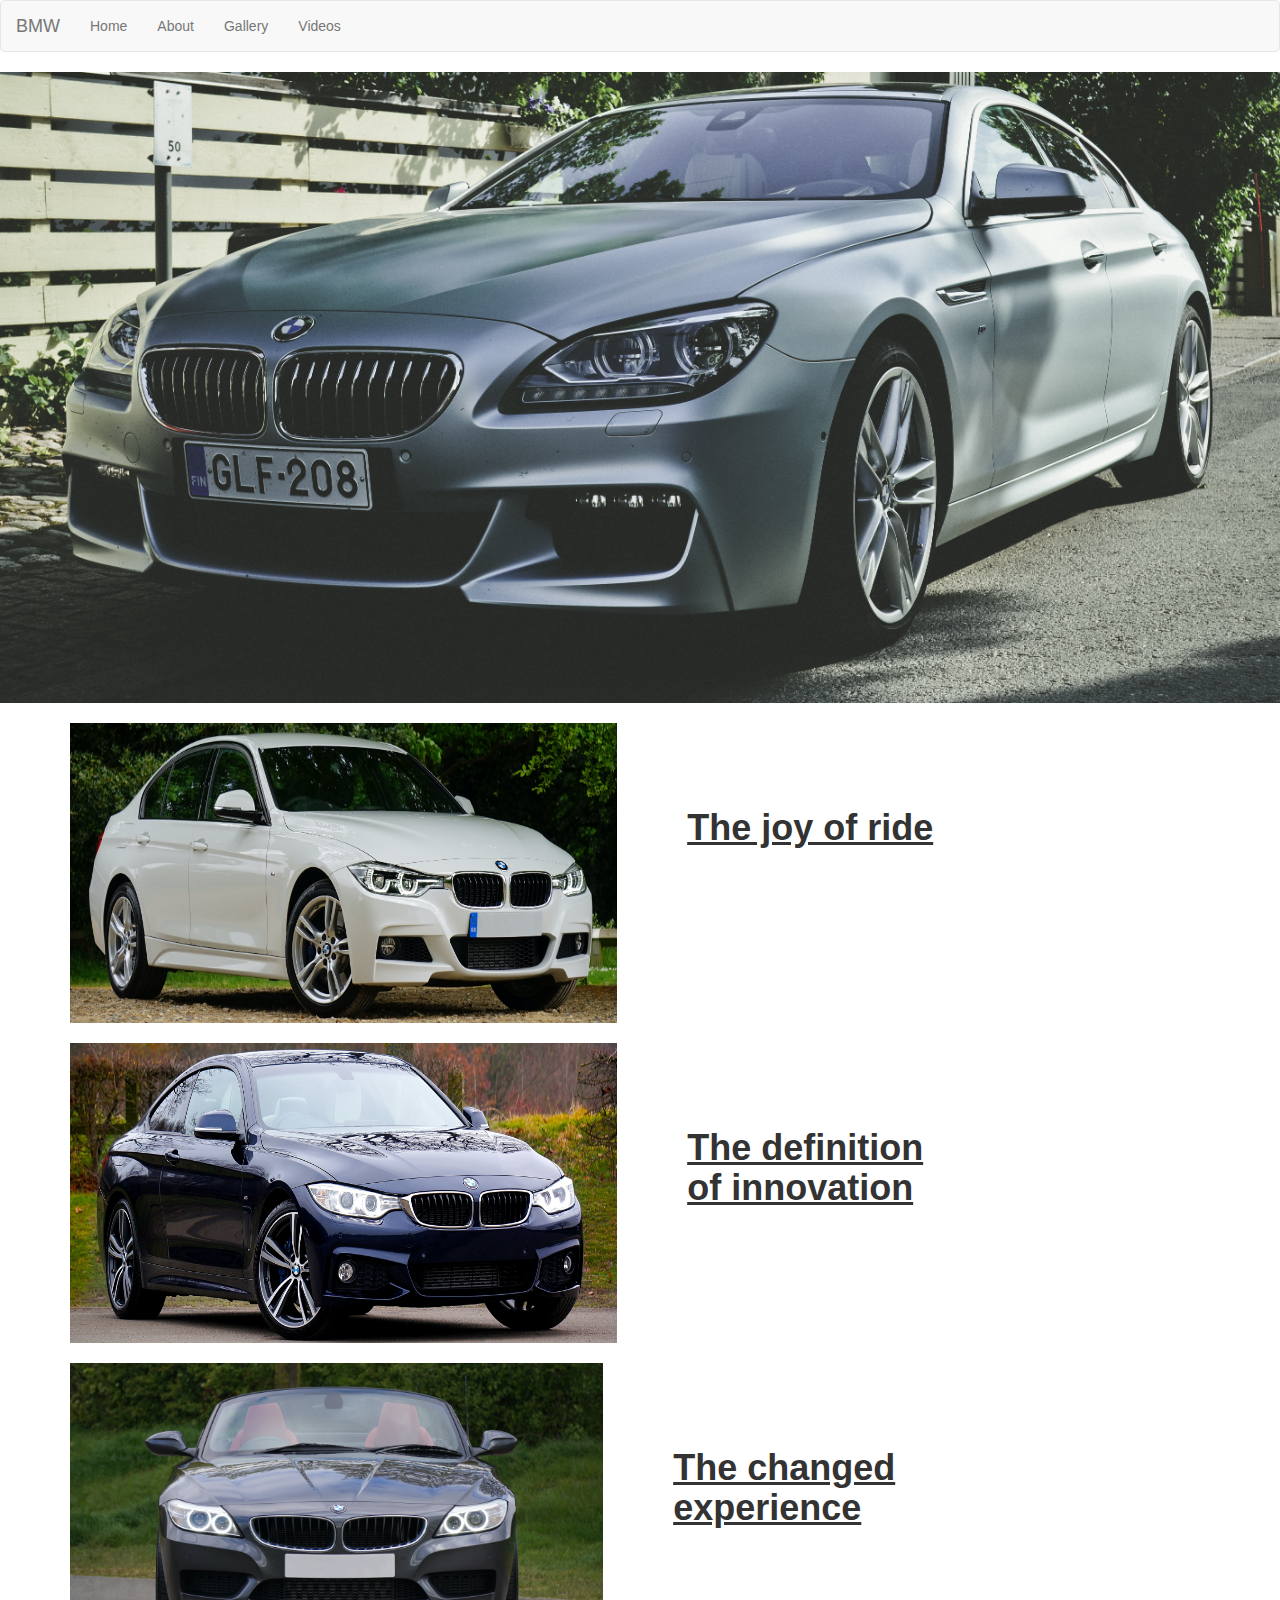
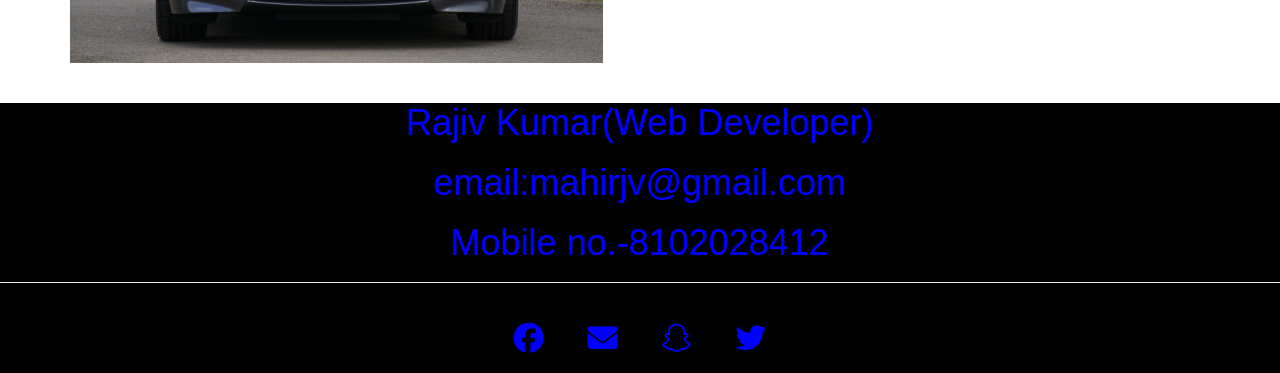
<file: index.html>
<!DOCTYPE html>
<html lang="en">

<head>
    <meta charset="UTF-8">
    <meta name="viewport" content="width=device-width, initial-scale=1.0">
    <title>BMW</title>
    <link rel="stylesheet" href="style.css">

    <link rel="stylesheet" href="css/bootstrap.min.css">
    <link rel="stylesheet" href="https://cdnjs.cloudflare.com/ajax/libs/font-awesome/6.4.2/css/all.min.css" />
    <script src="script.js"></script>
</head>

<body>
    <div class=" slider">

        <!-- NAVBAR -->
        <nav class="navbar navbar-default" id="my-navigation">
            <div class="navbar-header">
                <button type="button" class="navbar-toggle" data-toggle="collapse" data-target="#mynavbar">
                    <span class="icon-bar"></span>
                    <span class="icon-bar"></span>
                    <span class="icon-bar"></span>
                </button>
                <a href="#" class="navbar-brand">BMW</a>
            </div>
            <div class="collapse navbar-collapse" id="mynavbar">
                <ul class="nav navbar-nav navbar-left">
                    <li><a href="index.html">Home</a></li>
                    <li><a href="about.html">About</a></li>
                    <li><a href="gallery.html" I target="_blank">Gallery</a></li>
                    <li><a href="videos.html" I target="_blank">Videos</a></li>
                </ul>
            </div>
        </nav>

        <!-- IMAGE-SLIDER -->
        <div class="image-slider">
            <div class="carouselslide" data-ride="carousel">
                <!-- <ol class="carousel-indicators">
                <li data-target="#mycarousel" data-slide-to="0" class="active"></li>
                <li data-target="#mycarousel" data-slide-to="1" class="active"></li>
                <li data-target="#mycarousel" data-slide-to="2" class="active"></li>
            </ol> -->

                <div class="images carousel-inner">
                    <div class="item active">
                        <img src="images/BMW2.jpg" class="img" alt="BMW">
                    </div>
                    <div class="item">
                        <img src="images/BMW3.jpg" class="img" alt="BMW">
                    </div>
                    <div class="item">
                        <img src="images/BMW4.jpg" class="img" alt="BMW">
                    </div>
                </div>
            </div>
        </div>
    </div>
    <br>

    <!-- images & texts -->
    <div class="container images-texts">
        <div class="first-div">
            <img src="images/BMW5.jpg">
            <h1><b><u>The joy of ride</u></b></h1>
        </div>
        <br>
        <div class="second-div">
            <img src="images/BMW6.jpg">
            <h1><b><u>The definition of innovation</u></b></h1>
        </div>
        <br>
        <div class="third-div">
            <img src="images/BMW7.jpg">
            <h1><b><u>The changed experience</u></b></h1>
        </div>
    </div>
    <br>

    <!-- footer -->
    <div class="containerfluid footer">
        <div class="contact-div">
            <h1>Rajiv Kumar(Web Developer)</h1>

            <h1>email:mahirjv@gmail.com</h1>
            <h1>Mobile no.-8102028412</h1>
        </div>
        <hr>
        <div class="font-div">
            <p class="fa-brands fa-facebook"></p>
            <p class="fa-solid fa-envelope"></p>
            <p class="fa-brands fa-snapchat"></p>
            <p class="fa-brands fa-twitter"></p>
        </div>
    </div>



    <script src="https://cdnjs.cloudflare.com/ajax/libs/jquery/3.7.1/jquery.min.js"></script>
    <script src="js/bootstrap.min.js"></script>
</body>

</html>
</file>
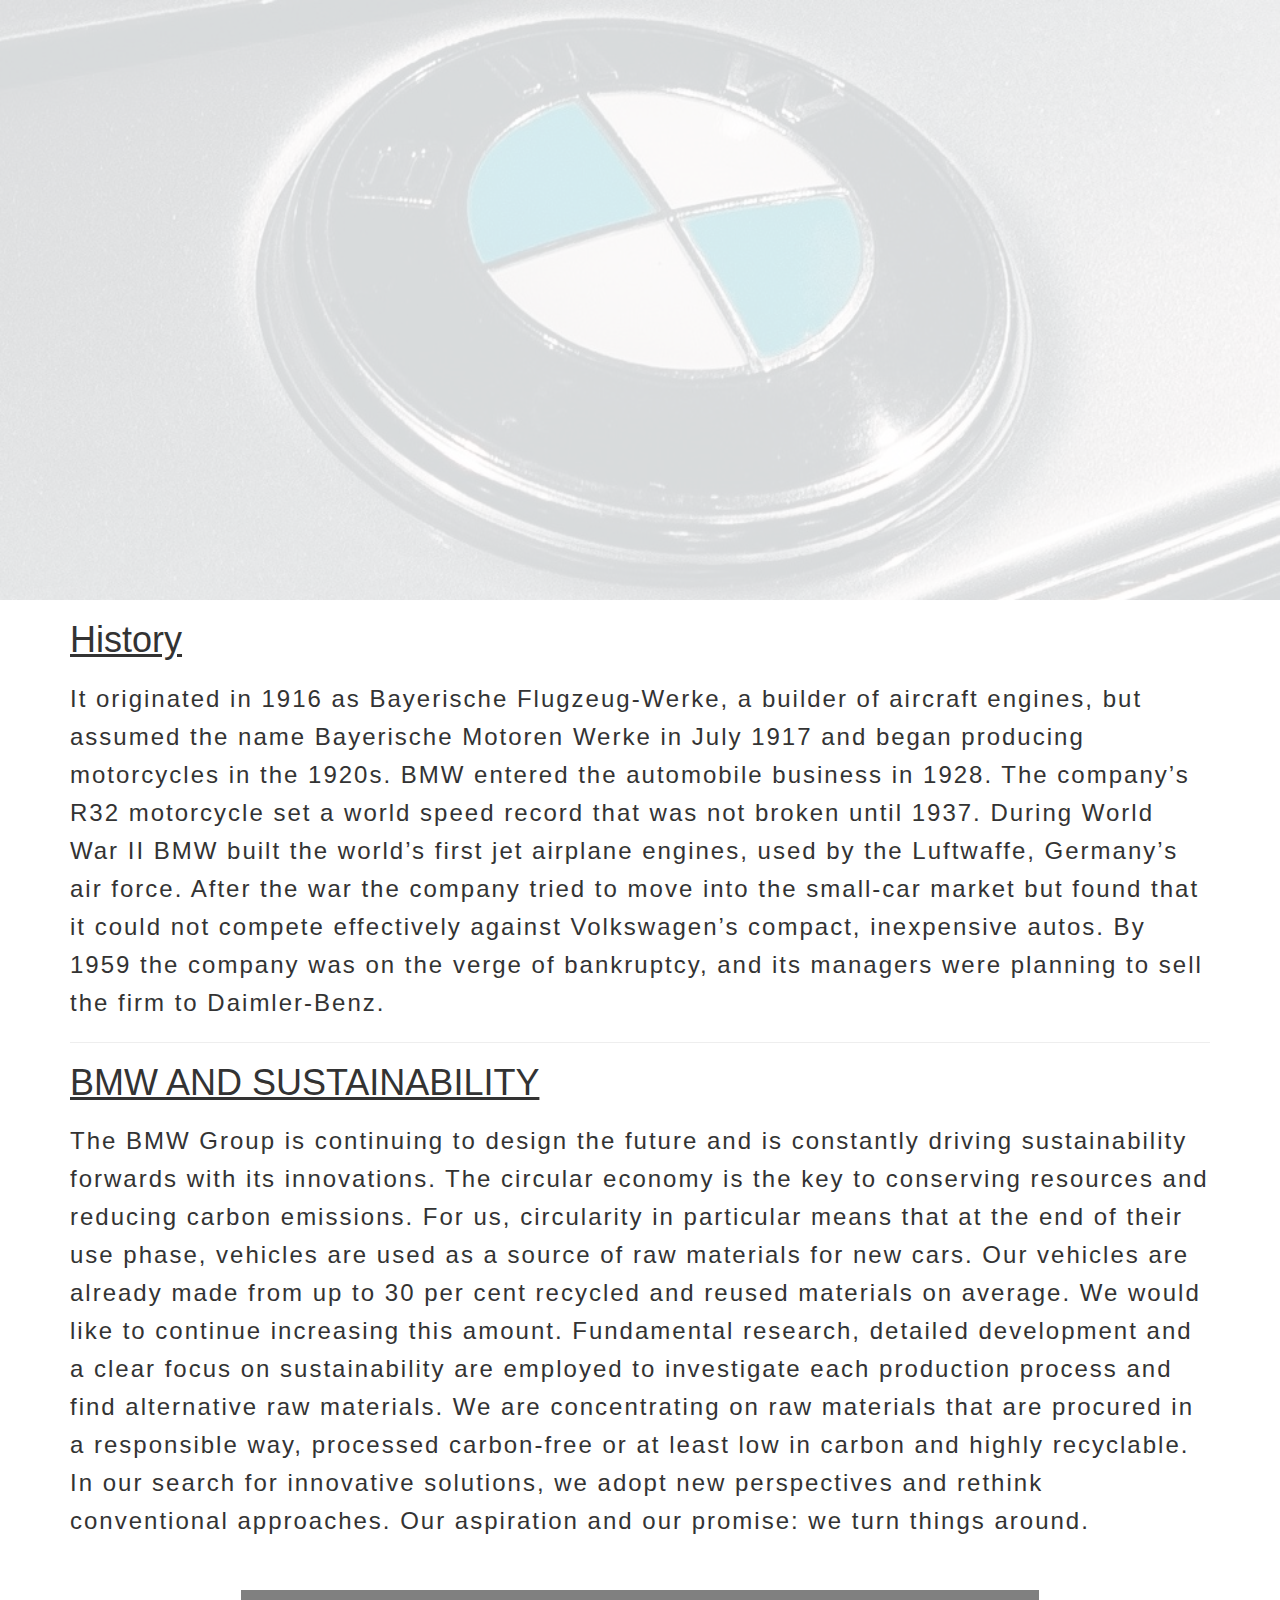
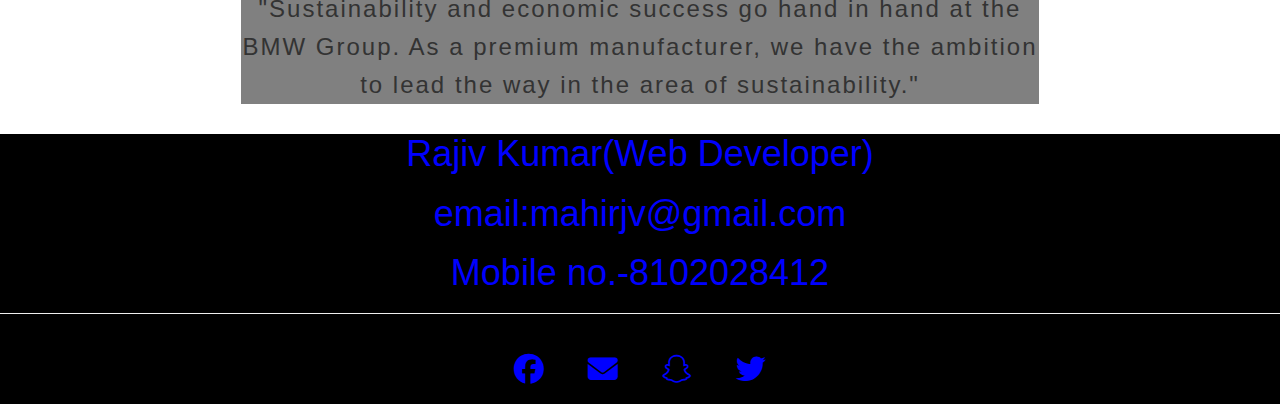
<file: about.html>
<!DOCTYPE html>
<html lang="en">

<head>
    <meta charset="UTF-8">
    <meta name="viewport" content="width=device-width, initial-scale=1.0">
    <title>About/BMW</title>
    <link rel="stylesheet" href="style.css">

    <link rel="stylesheet" href="css/bootstrap.min.css">
    <link rel="stylesheet" href="https://cdnjs.cloudflare.com/ajax/libs/font-awesome/6.4.2/css/all.min.css" />


</head>

<body>
    <div class="">
        <div class="banner">

        </div>
    </div>
    <div class="container history">
        <h1><u>History</u></h1>
        <h3>It originated in 1916 as Bayerische Flugzeug-Werke, a builder of aircraft engines, but assumed the name
            Bayerische Motoren Werke in July 1917 and began producing motorcycles in the 1920s. BMW entered the
            automobile business in 1928. The company’s R32 motorcycle set a world speed record that was not broken until
            1937. During World War II BMW built the world’s first jet airplane engines, used by the Luftwaffe, Germany’s
            air force. After the war the company tried to move into the small-car market but found that it could not
            compete effectively against Volkswagen’s compact, inexpensive autos. By 1959 the company was on the verge of
            bankruptcy, and its managers were planning to sell the firm to Daimler-Benz.</h3>
        <hr>
        <h1><u>BMW AND SUSTAINABILITY</u></h1>
        <h3>The BMW Group is continuing to design the future and is constantly driving sustainability forwards with its
            innovations. The circular economy is the key to conserving resources and reducing carbon emissions. For us,
            circularity in particular means that at the end of their use phase, vehicles are used as a source of raw
            materials for new cars.

            Our vehicles are already made from up to 30 per cent recycled and reused materials on average. We would like
            to continue increasing this amount. Fundamental research, detailed development and a clear focus on
            sustainability are employed to investigate each production process and find alternative raw materials. We
            are concentrating on raw materials that are procured in a responsible way, processed carbon-free or at least
            low in carbon and highly recyclable. In our search for innovative solutions, we adopt new perspectives and
            rethink conventional approaches. Our aspiration and our promise: we turn things around.</h3>
        <br>
        <div class="quote">
            <h3>"Sustainability and economic success go hand in hand at the BMW Group. As a premium manufacturer, we
                have the ambition to lead the way in the area of sustainability."</h3>
        </div>
    </div>
     <!-- footer -->
     <div class="containerfluid footer">
        <div class="contact-div">
            <h1>Rajiv Kumar(Web Developer)</h1>

            <h1>email:mahirjv@gmail.com</h1>
            <h1>Mobile no.-8102028412</h1>
        </div>
        <hr>
        <div class="font-div">
            <p class="fa-brands fa-facebook"></p>
            <p class="fa-solid fa-envelope"></p>
            <p class="fa-brands fa-snapchat"></p>
            <p class="fa-brands fa-twitter"></p>
        </div>
    </div>



    <script src="https://cdnjs.cloudflare.com/ajax/libs/jquery/3.7.1/jquery.min.js"></script>
    <script src="script.js"></script>
</body>

</html>
</file>
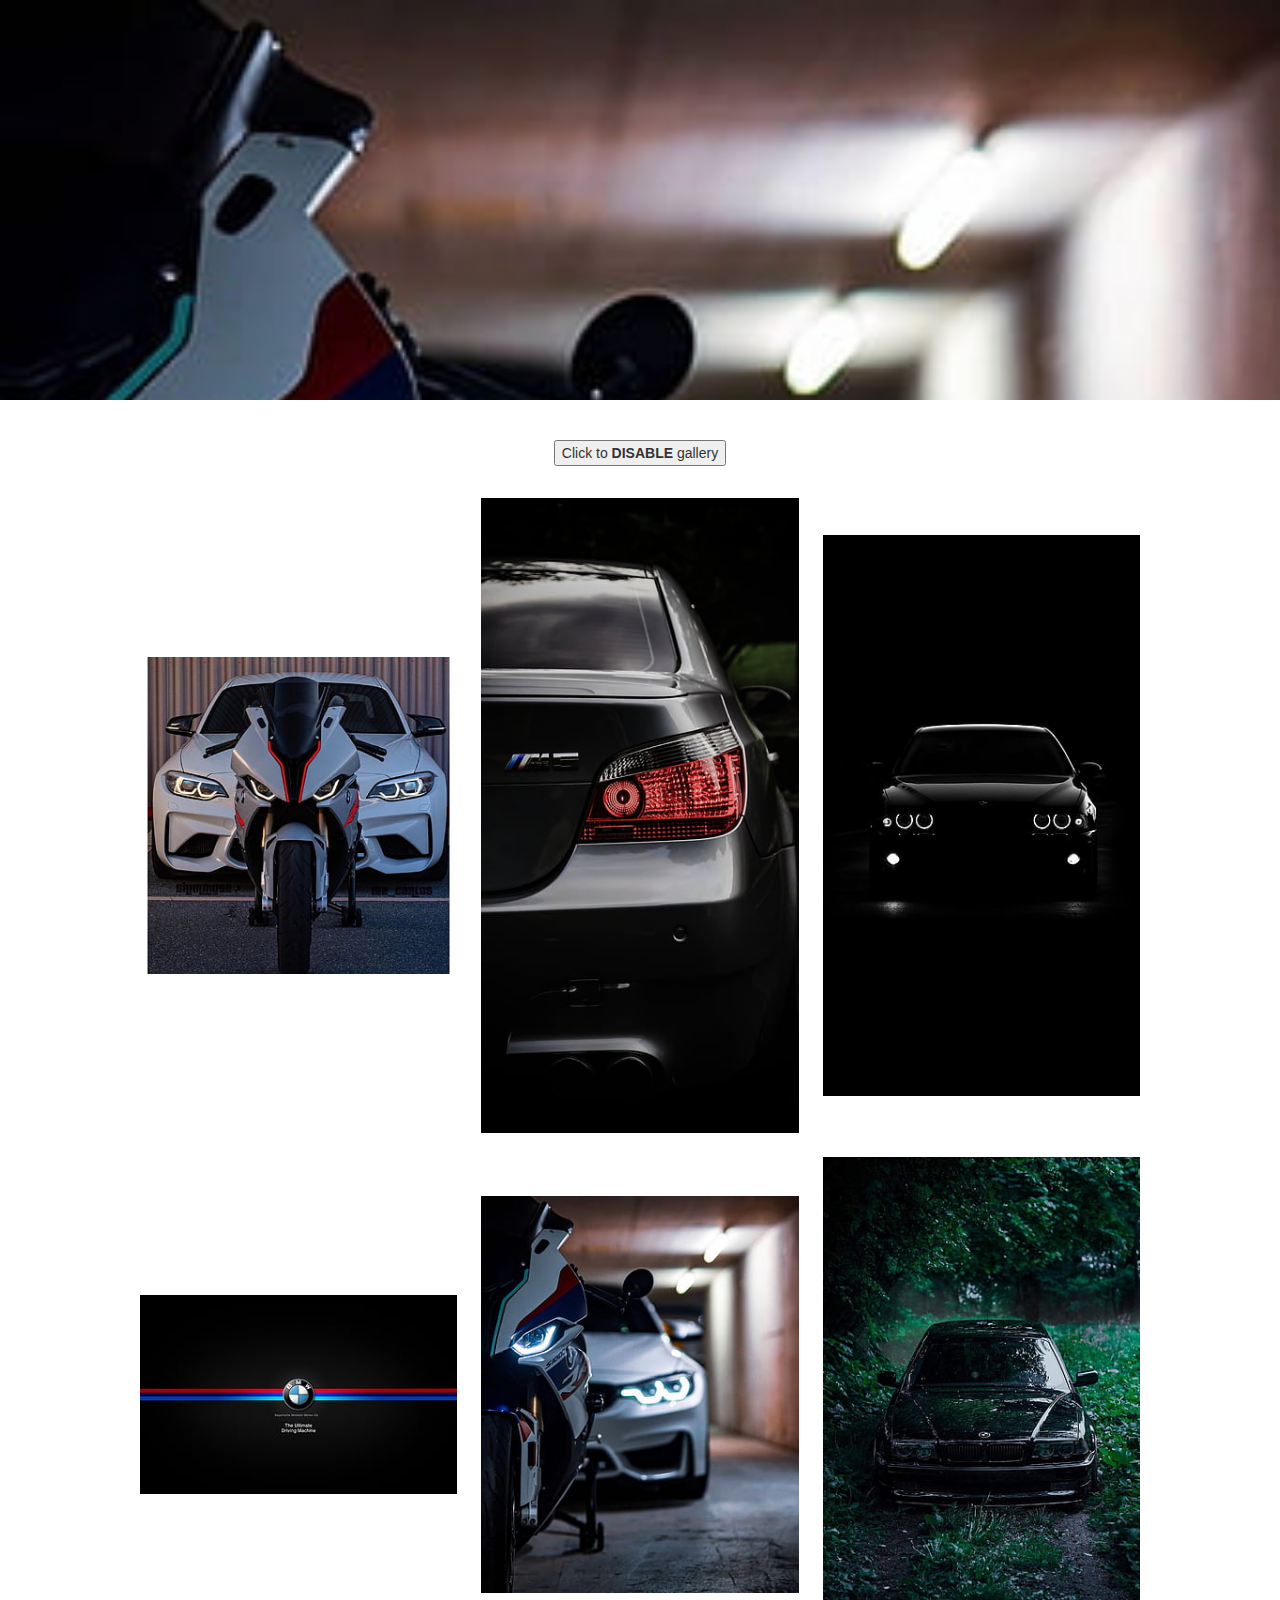
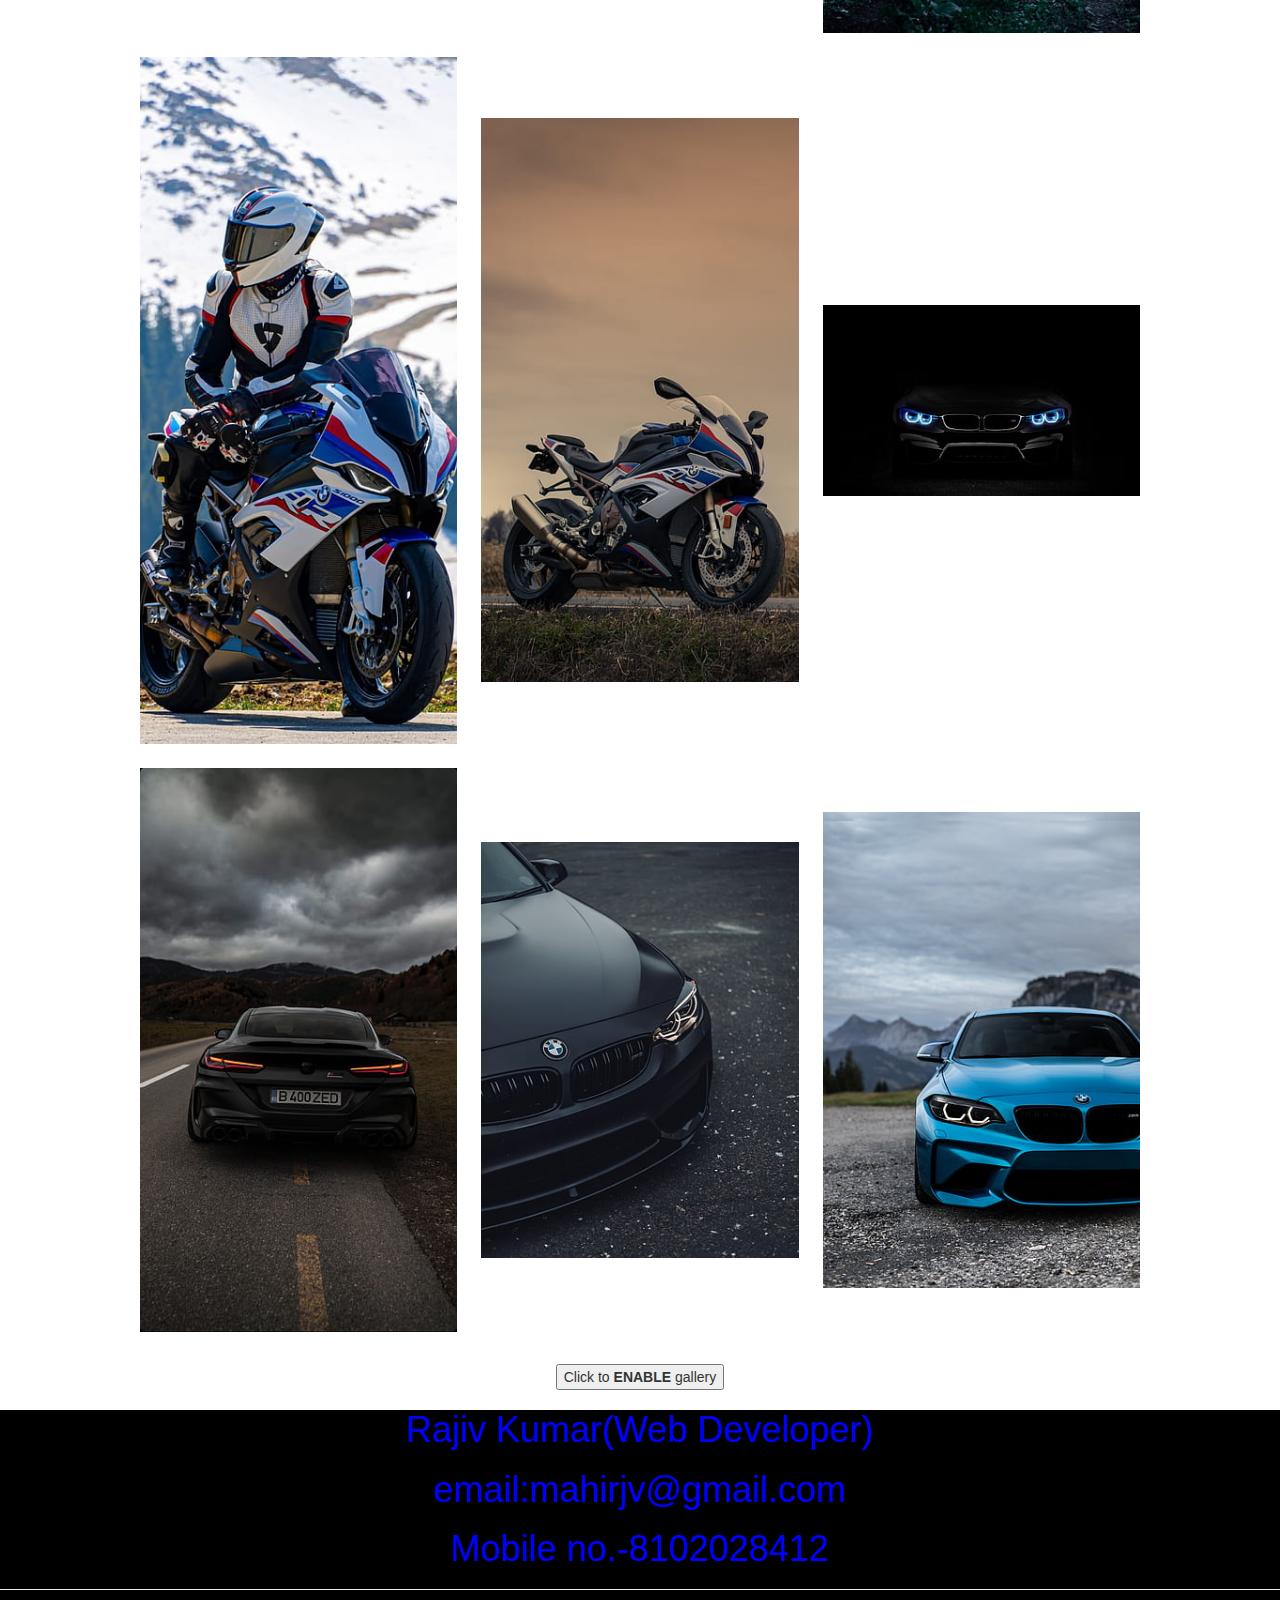
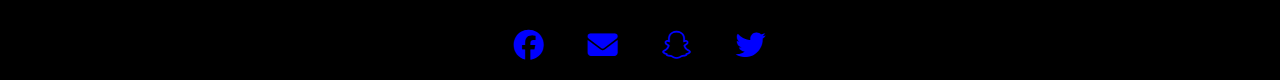
<file: gallery.html>
<!DOCTYPE html>
<html lang="en">

<head>
    <meta charset="UTF-8">
    <meta name="viewport" content="width=device-width, initial-scale=1.0">
    <title>Gallery/BMW</title>
    <link rel="stylesheet" href="style.css">

    <link rel="stylesheet" href="css/bootstrap.min.css">
    <link rel="stylesheet" href="https://cdnjs.cloudflare.com/ajax/libs/font-awesome/6.4.2/css/all.min.css" />

    <script src="js/bootstrap.min.js"></script>
</head>

<body>
    <div class="fixed-image">
        <div class="background-image"></div>
    </div>
    <br>

    <div class="buttons">
        <button class="button">Click to <b>DISABLE</b> gallery</button>
       
    </div>

    <div class="images&table">

        <table class="gallery-table">

            <tr>
                <td><img src="images/image1.jpg" class="image1"></td>
                <td><img src="images/image2.jpg" class="image2"></td>
                <td><img src="images/image3.jpg" class="image3"></td>
            </tr>
            <tr></tr>
            <tr>
                <td><img src="images/image4.jpg" class="image4"></td>
                <td><img src="images/image5.jpg" class="image5"></td>
                <td><img src="images/image6.jpg" class="image6"></td>
            </tr>
            <tr>
                <td><img src="images/image7.jpg" class="image7"></td>
                <td><img src="images/image8.jpg" class="image8"></td>
                <td><img src="images/image9.jpg" class="image9"></td>
            </tr>
            <tr>
                <td><img src="images/image10.jpg" class="image10"></td>
                <td><img src="images/image11.jpg" class="image11"></td>
                <td><img src="images/image12.jpg" class="image12"></td>
            </tr>
        </table>
    </div>

    <div class="buttons">
        
        <button class="button1">Click to<b> ENABLE</b> gallery</button>
    </div>

    <div class="containerfluid footer">
        <div class="contact-div">
            <h1>Rajiv Kumar(Web Developer)</h1>

            <h1>email:mahirjv@gmail.com</h1>
            <h1>Mobile no.-8102028412</h1>
        </div>
        <hr>
        <div class="font-div">
            <p class="fa-brands fa-facebook"></p>
            <p class="fa-solid fa-envelope"></p>
            <p class="fa-brands fa-snapchat"></p>
            <p class="fa-brands fa-twitter"></p>
        </div>
    </div>


    <script src="https://cdnjs.cloudflare.com/ajax/libs/jquery/3.7.1/jquery.min.js"></script>
    <script src="script.js"></script>
</body>

</html>
</file>
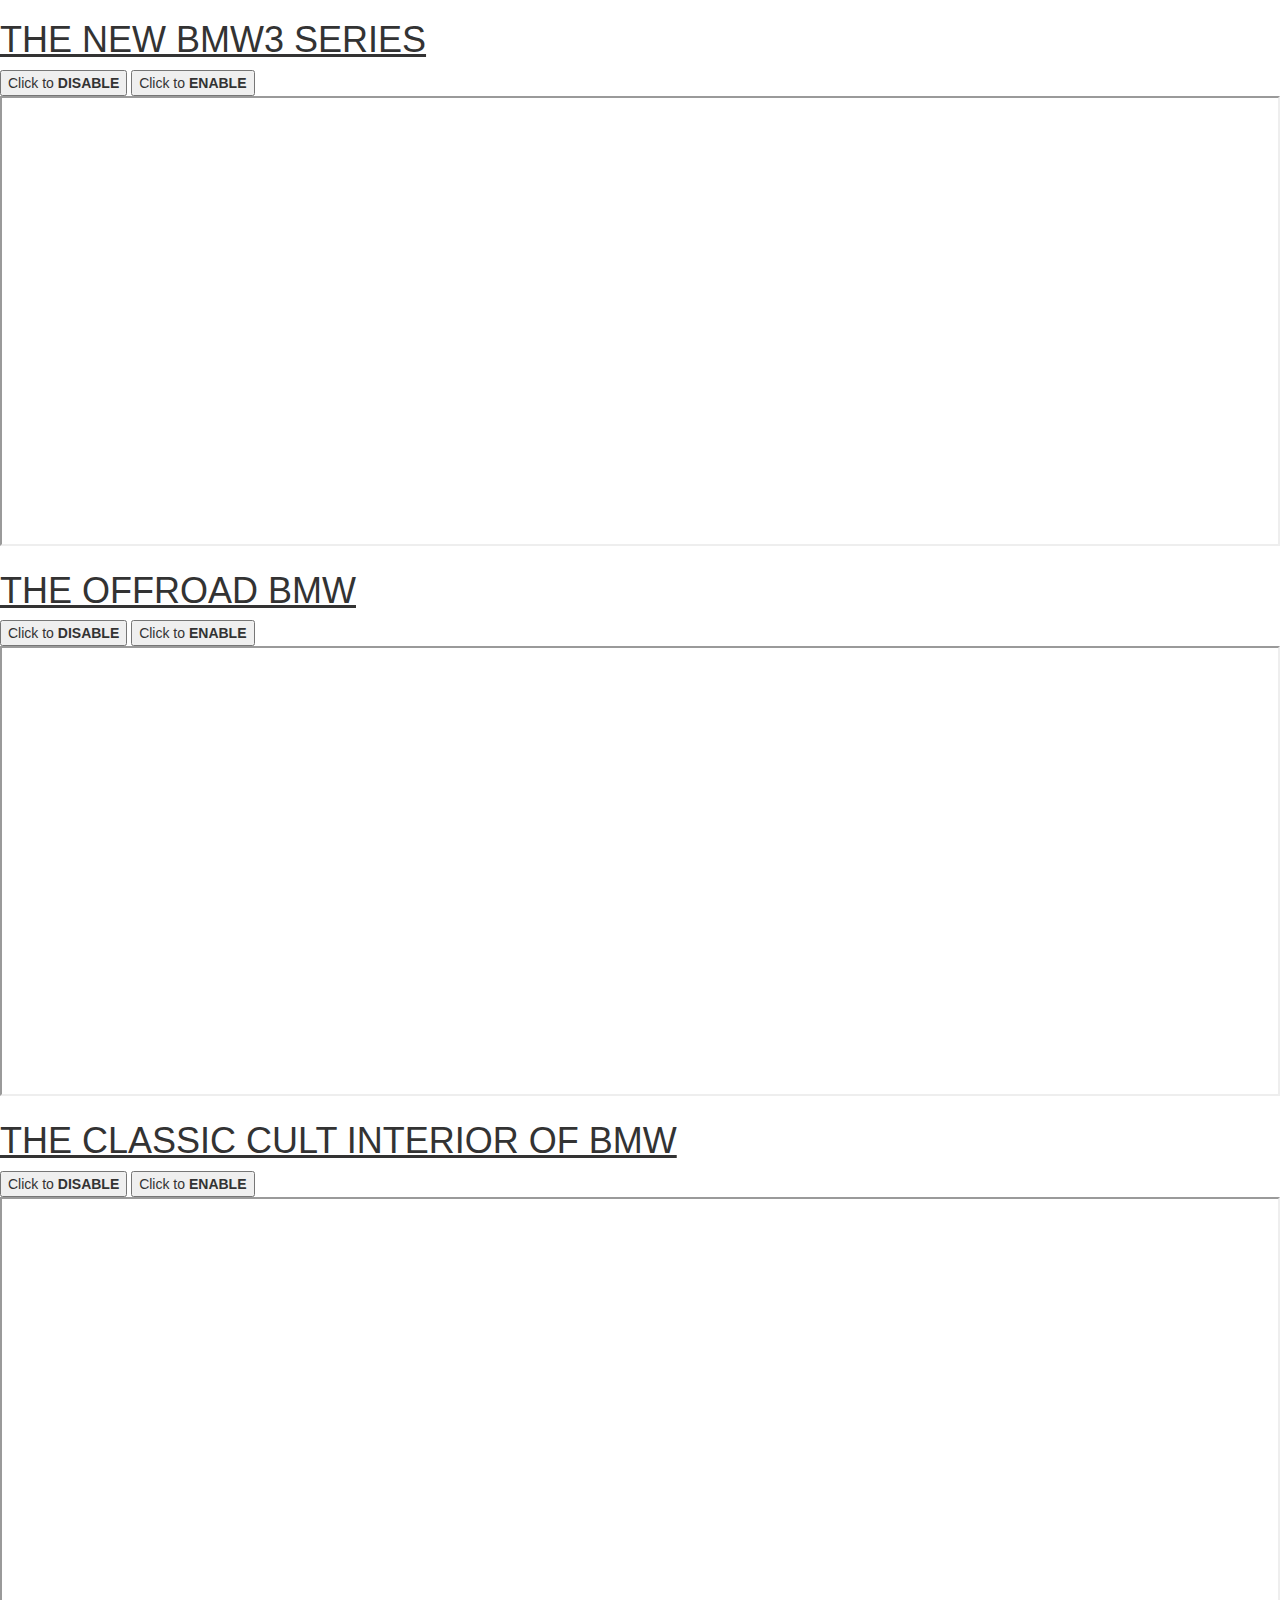
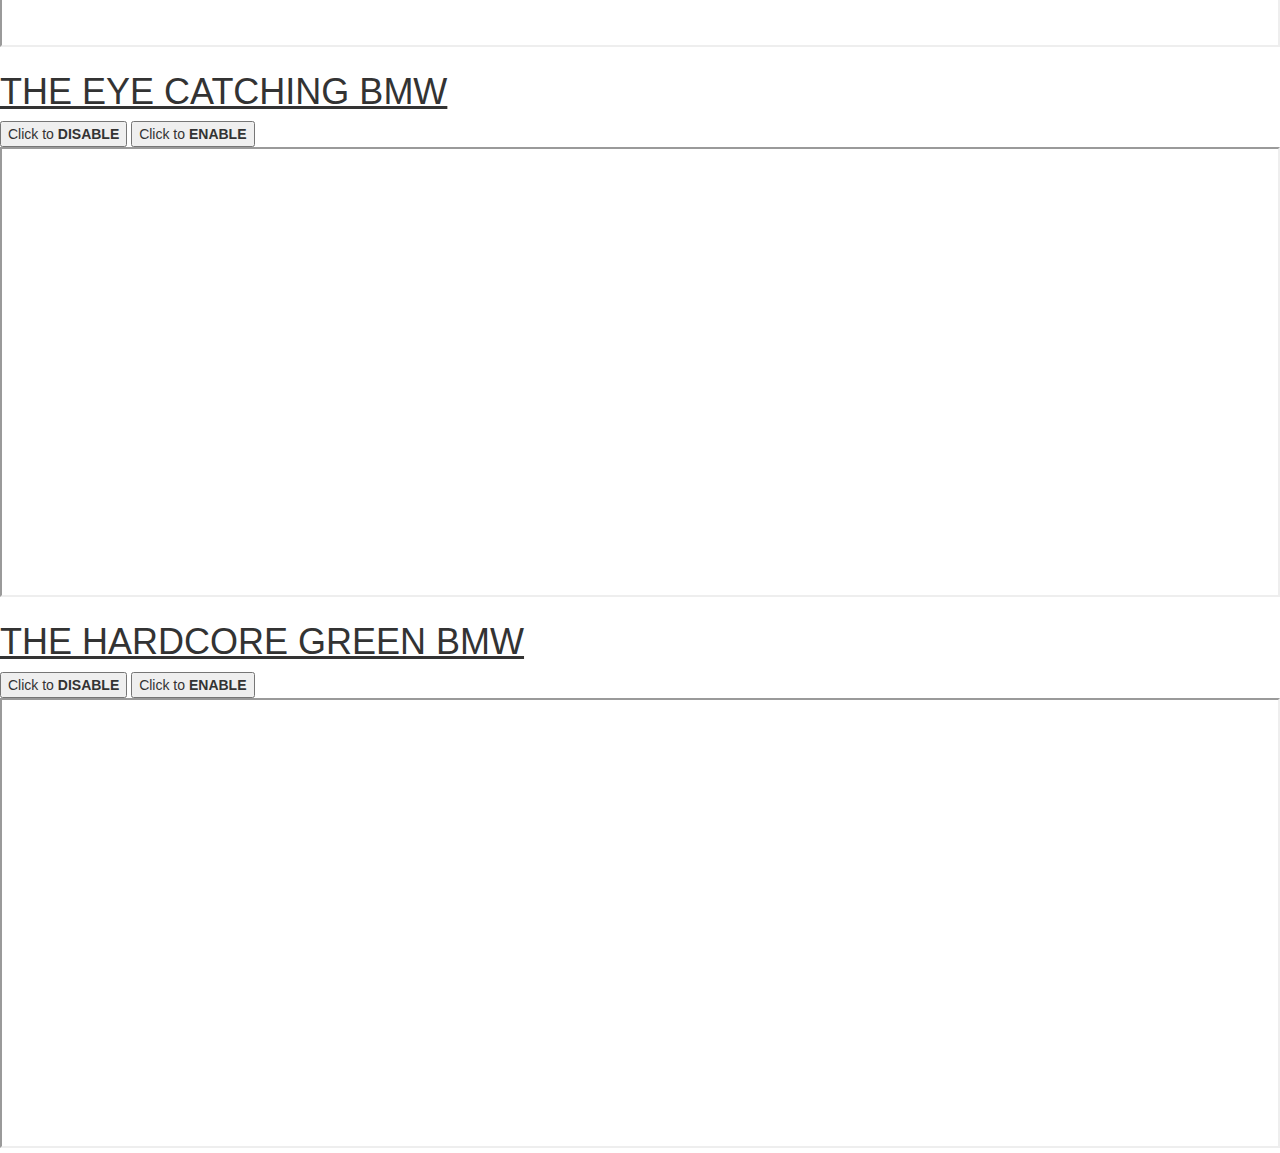
<file: videos.html>
<!DOCTYPE html>
<html lang="en">

<head>
    <meta charset="UTF-8">
    <meta name="viewport" content="=device-, initial-scale=1.0">
    <title>Videos/BMW</title>


    <link rel="stylesheet" href="css/bootstrap.min.css">
    <link rel="stylesheet" href="https://cdnjs.cloudflare.com/ajax/libs/font-awesome/6.4.2/css/all.min.css" />


</head>

<body>

    <div class="first-div" >
       
            <h1><u>THE NEW BMW3 SERIES</u></h1>
            <button class="newbmw1">Click to <b>DISABLE</b></button>
            <button class="newbmw2">Click to <b>ENABLE</b></button>
        
        <iframe class="new-bmw" width="100%" height="450px" src="https://www.youtube.com/embed/XaOrAnxEiI8"></iframe>

    </div>


    <div class="second-div">
        
            <h1><u>THE OFFROAD BMW</u></h1>
            <button class="offroadbmw1">Click to <b>DISABLE</b></button>
            <button class="offroadbmw2">Click to <b>ENABLE</b></button>
        
        <iframe class="offroad-bmw" width="100%" height="450px" src="https://www.youtube.com/embed/sjk_w3lpUz4"></iframe>
    </div>


    <div class="third-div">
        
            <h1><u>THE CLASSIC CULT INTERIOR OF BMW</u></h1>
            
            <button class="classicbmw1">Click to <b>DISABLE</b></button>
            <button class="classicbmw2">Click to <b>ENABLE</b></button>
        
        <iframe class="classic-bmw" width="100%" height="450px" src="https://www.youtube.com/embed/u_KzfzFKYtE"></iframe>
    </div>


    <div class="fourth-div">
        
            <h1><u>THE EYE CATCHING BMW</u></h1>
            <button class="catchingeye1">Click to <b>DISABLE</b></button>
            <button class="catchingeye2">Click to <b>ENABLE</b></button>
        
        <iframe class="catching-eye" width="100%" height="450px" src="https://www.youtube.com/embed/JndZXy9537Y"></iframe>
    </div>


    <div class="fifth-div">
        
            <h1><u>THE HARDCORE GREEN BMW</u></h1>
            <button class="greenbmw1">Click to <b>DISABLE</b></button>
            <button class="greenbmw2">Click to <b>ENABLE</b></button>
        
        <iframe class="green-bmw" width="100%" height="450px" src="https://www.youtube.com/embed/qnri9eSEMFo"></iframe>
    </div>

    

    <script src="https://cdnjs.cloudflare.com/ajax/libs/jquery/3.7.1/jquery.min.js"></script>
    <script src="script.js"></script>
    <script src="js/bootstrap.min.js"></script>
</body>

</html>
</file>
<file: style.css>
/*1 HOME-PAGE */

/* slider */
.navbar{
    width:100%;
}

.image-slider{
    width:100%;
}

/* images & texts  */
.images-texts{
width:100%;
}
.first-div {
    width: 80%;
    display: flex;
}

.first-div img {
    width: 60%;
    height: 300px;
}

.first-div h1 {
    margin-left: 50px;
    margin-top: 65px;
    padding: 20px;
}

.second-div {
    width: 80%;
    display: flex;
}

.second-div img {
    width: 60%;
    height: 300px;
}

.second-div h1 {
    margin-left: 50px;
    margin-top: 65px;
    padding: 20px;
}

.third-div {
    width: 80%;
    display: flex;
}

.third-div img {
    width: 60%;
    height: 300px;
}

.third-div h1 {
    margin-left: 50px;
    margin-top: 65px;
    padding: 20px;
}

/* footer  */
.footer {
    background-color: black;
    
    
}

 .contact-div{
    color: blue;
    text-align: center;
    
}

.footer .font-div{
    
    text-align: center;

}



.footer .font-div p{
    font-size: 30px;
    margin:20px;
    color: blue;
}

/* ABOUT PAGE */

/* banner */
.banner{
    background-image: url("images/BMW9.jpg");
    height:600px;
    background-size: cover;
    width:100%;
}

.history h3{
    line-height:38px;
    letter-spacing: 2px;
}

.history .quote{
    width:70%;
    background-color: grey;
    margin:0 auto;
}

.history .quote{
    text-align: center;
}


/* GALLERY-PAGE */

/* fixed-image part */
.fixed-image{
    width:100%;
  
}

.background-image{
    background-image:url("images/image5.jpg") ;
    background-size: cover;
    height:400px;
    background-color: black;
    
    
}

/* BUTTONS */
.buttons{
    text-align: center;
   
    margin:20px;
    
}

/* IMAGES & TABLE */
.gallery-table{
    
    margin:0 auto;
    width:80%;
}

.gallery-table img{
width:100%;
padding:12px;

}



/* VIDEOS-PAGE */
</file>
